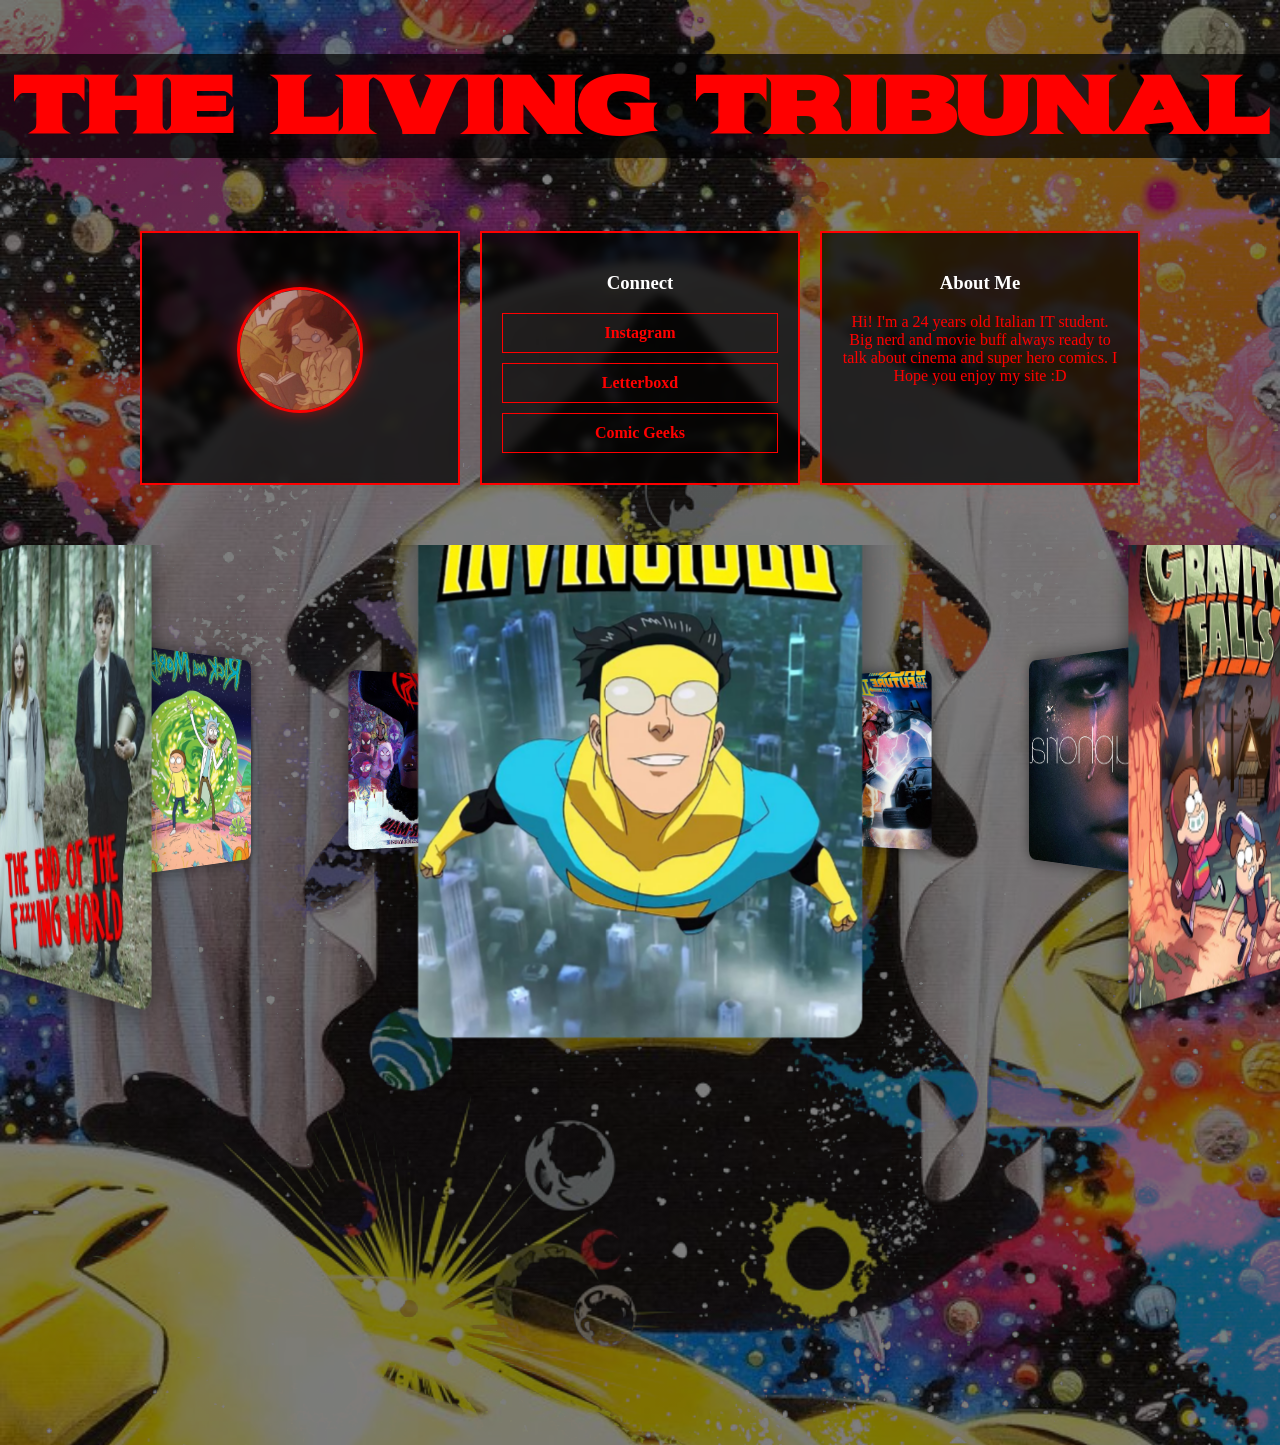
<file: index.html>
<!DOCTYPE html>
<html>
  <head>
    <meta charset="UTF-8">
    <meta name="viewport" content="width=device-width, initial-scale=1.0">
    
    <link rel="preconnect" href="https://fonts.googleapis.com">
    <link rel="preconnect" href="https://fonts.gstatic.com" crossorigin>
    <link href="https://fonts.googleapis.com/css2?family=Bungee&amp;family=Permanent+Marker&amp;family=Sekuya&amp;display=swap" rel="stylesheet">
    
    <style>    
      h1 {color: red; text-align: center; font-family: 'Sekuya'; background-color: rgba(0, 0, 0, 0.7); font-size: 5rem;}
      p {color: red;}
    </style>
    
    <title>Welcome to the living tribunal</title>
    
    <link href="/style.css" rel="stylesheet" type="text/css" media="all">
  </head>
  
  <body>
    <h1>THE LIVING TRIBUNAL</h1>
    
    <div class="main-grid">
      <div class="grid-item profile-box">
        <img src="profilo.jpg">
      </div>
    
      <div class="grid-item links-box">
        <h3>Connect</h3>
        <a href="https://www.instagram.com/_il.janka_">Instagram</a>
        <a href="https://letterboxd.com/Masterpro02/">Letterboxd</a>
        <a href="https://leagueofcomicgeeks.com/profile/outsidethewindow">Comic Geeks</a>
      </div>
    
      <div class="grid-item bio-box">
        <h3>About Me</h3>
        <p>Hi! I'm a 24 years old Italian IT student. Big nerd and movie buff always ready to talk about cinema and super hero comics. I Hope you enjoy my site :D</p>
      </div>
    </div>
    
    
    <div class="banner">
      <div class="slider" style="--quantity: 10">
          <div class="item" style="--position: 1"><img src="invincible.jpg" alt=""></div>
          <div class="item" style="--position: 2"><img src="gravity.jpg" alt=""></div>
          <div class="item" style="--position: 3"><img src="fionna.jpg" alt=""></div>
          <div class="item" style="--position: 4"><img src="euphoria.jpg" alt=""></div>
          <div class="item" style="--position: 5"><img src="back.jpg" alt=""></div>
          <div class="item" style="--position: 6"><img src="super.jpg" alt=""></div>
          <div class="item" style="--position: 7"><img src="across.jpg" alt=""></div>
          <div class="item" style="--position: 8"><img src="rick.jpg" alt=""></div>
          <div class="item" style="--position: 9"><img src="ben.jpg" alt=""></div>
          <div class="item" style="--position: 10"><img src="theend.jpg" alt=""></div>
      </div>
    </div>

  </body>
</html>
</file>
<file: style.css>
/* CSS is how you can add style to your website, such as colors, fonts, and positioning of your
   HTML content. To learn how to do something, just try searching Google for questions like
   "how to change link color." */

body {
  background-color: white;
  color: black;
  font-family: Verdana;
}

/* Per Chrome e derivati */
body::-webkit-scrollbar {
  width: 6px;
}
body::-webkit-scrollbar-track {
  background: #000;
}
body::-webkit-scrollbar-thumb {
  background: red;
}

body {   
        background-image: 
        linear-gradient(rgba(0,0,0,0.5), rgba(0,0,0,0.5)), /* Filtro neutro al 50% */
        url("Tribunal.jpg"), 
        url("main-sfondo.jpg");
          
        background-size: cover;
        background-attachment: scroll;
      
        background-blend-mode: normal, lighten;  
        background-position: center top;
        background-color: #000;
        margin: 0px;
      }
      
.main-grid {
  display: grid;
  /* Crea 3 colonne uguali su desktop */
  grid-template-columns: repeat(3, 1fr); 
  gap: 20px; /* Spazio tra i box */
  max-width: 1000px;
  margin: 40px auto; /* Centra la griglia nella pagina */
  padding: 20px;
}

.grid-item {
  background-color: rgba(0, 0, 0, 0.7);
  backdrop-filter: blur(5px); /* Effetto vetro moderno */
  border: 2px solid red; /* Un tocco retro per richiamare h1 */
  padding: 20px;
  color: white;
  text-align: center;
  transition: transform 0.3s ease; /* Piccolo feedback al passaggio del mouse */
}

.grid-item:hover {
  transform: scale(1.02); /* Il box si ingrandisce leggermente */
  border-color: yellow; /* Cambia colore come la luce del Tribunale */
}

/* Gestione immagini nel box */
.grid-item img {
  max-width: 100%;
  height: auto;
  border-radius: 5px;
}

.links-box a {
  display: block;
  color: red;
  text-decoration: none;
  padding: 10px;
  margin: 10px 0;
  border: 1px solid red;
  font-weight: bold;
}

.links-box a:hover {
  background-color: red;
  color: black;
}

.banner {
    width: 100%;
    height: 100vh;
    text-align: center;
    overflow: hidden;
    position: relative;
}

.slider {
    position: absolute;
    width: 200px;
    height: 250px;
    top: 10%;
    left: calc(50% - 100px);
    transform-style: preserve-3d;
    transform: perspective(1000px);
    animation: autoRun 20s linear infinite;
    z-index: 2;
}

@keyframes autoRun {
    from {
        transform: perspective(1000px) rotateX(-5deg) rotateY(0deg);
    }
    to {
        transform: perspective(1000px) rotateX(-5deg) rotateY(360deg);
    }
}

.slider .item {
    position: absolute;
    inset: 0 0 0 0;
    /* Formula matematica per posizionare gli item in cerchio */
    transform: 
        rotateY(calc((var(--position) - 1) * (360deg / var(--quantity)))) 
        translateZ(550px);
}

.slider .item img {
    width: 100%;
    height: 100%;
    object-fit: cover;
    border-radius: 10px;
    box-shadow: 0 0 20px rgba(0,0,0,0.5);
}

/* Selettore specifico per la foto profilo */
.profile-box img {
  /* 1. Dimensioni: Usiamo unità quadrate per garantire il cerchio perfetto */
  width: 120px;   /* Regola questo valore per farla più grande o più piccola */
  height: 120px;  /* Deve essere identico a width */
  
  /* 2. Geometria: Il trucco per il cerchio */
  border-radius: 50%; /* Rende i bordi curvi al 50% del raggio, creando un cerchio */
  
  /* 3. Gestione Contenuto: Fondamentale se la foto originale non è quadrata */
  object-fit: cover;  /* Ritaglia e centra l'immagine dentro il cerchio senza distorcerla */
  object-position: center; /* Assicura che il volto sia centrato nel ritaglio */
  
  /* 4. Estetica Modern-Retro */
  border: 3px solid red; /* Un bordo rosso sottile per richiamare il Tribunale */
  box-shadow: 0 0 15px rgba(255, 0, 0, 0.5); /* Un leggero glow rosso */
  
  /* Centratura nel box se necessario */
  display: block;
  margin: 0 auto 15px auto; /* Centra orizzontalmente e dà margine sotto */
}

.profile-box {
  display: flex;
  flex-direction: column; /* Impila gli elementi verticalmente */
  align-items: center;    /* Centra tutto sull'asse orizzontale */
  justify-content: center;
  text-align: center;
}
</file>
